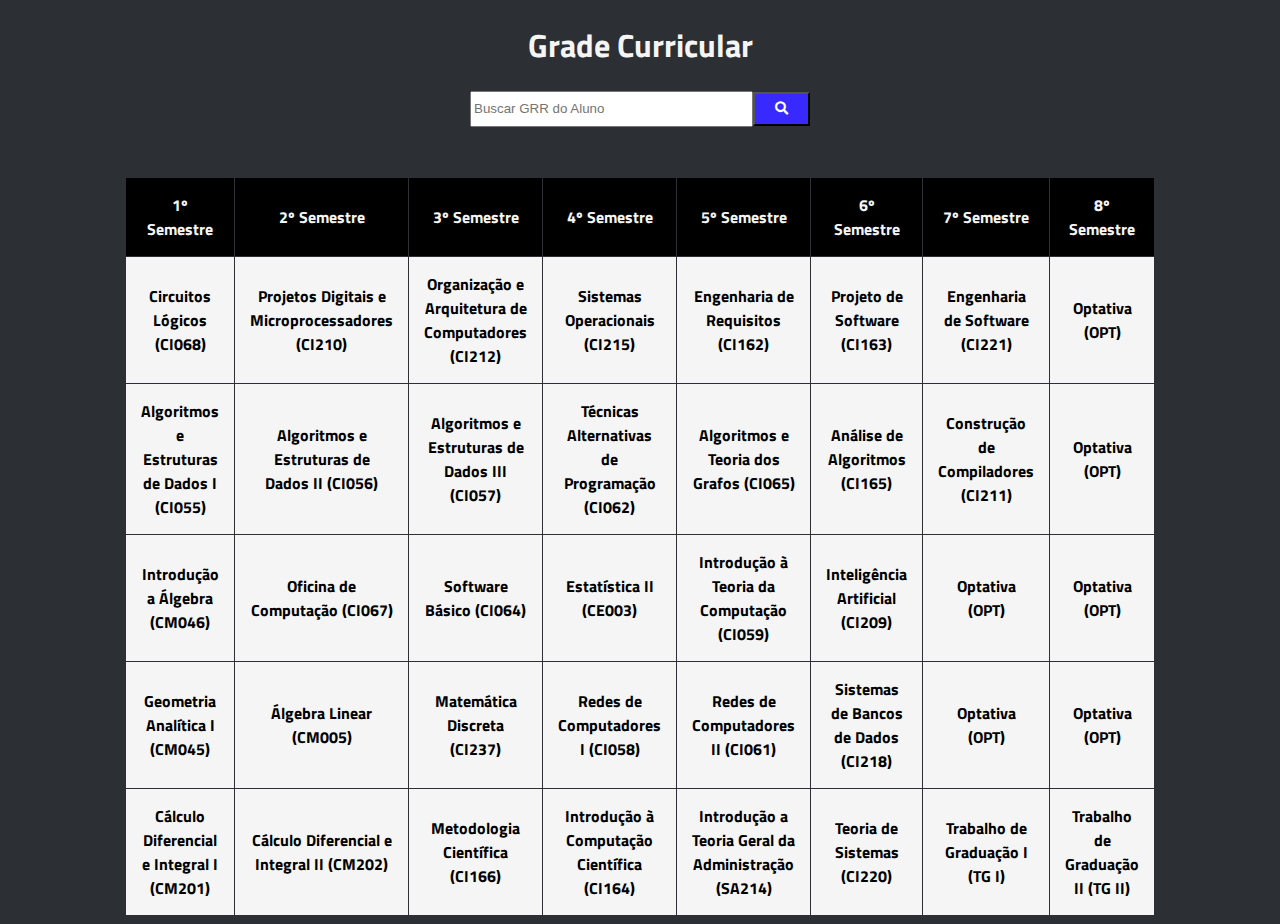
<file: index.html>
<!DOCTYPE html>
<html>
<head>
  <title>Visualizeitor</title>
  <link rel="stylesheet" href="https://cdnjs.cloudflare.com/ajax/libs/font-awesome/5.15.3/css/all.min.css">
  <link rel="preconnect" href="https://fonts.googleapis.com"> 
  <link rel="preconnect" href="https://fonts.gstatic.com" crossorigin> 
  <link href="https://fonts.googleapis.com/css2?family=Titillium+Web:wght@300&display=swap" rel="stylesheet">
  <link href="https://fonts.googleapis.com/css2?family=Titillium+Web:wght@600&display=swap" rel="stylesheet">
  <link rel="stylesheet" type="text/css" href="css/styles.css">
</head>
<body>
  <h1>Grade Curricular</h1>
  
  <div class="search-container">
    <input type="text" id="searchInput" placeholder="Buscar GRR do Aluno">
    <button class="search-button" type="button" id="btnSearch"><i class="fas fa-search"></i></button>
  </div>
  
  <table id="grade">
    <thead>
      <tr>
        <td class="semestre">1º Semestre</td>
        <td class="semestre">2º Semestre</td>
        <td class="semestre">3º Semestre</td>
        <td class="semestre">4º Semestre</td>
        <td class="semestre">5º Semestre</td>
        <td class="semestre">6º Semestre</td>
        <td class="semestre">7º Semestre</td>
        <td class="semestre">8º Semestre</td>
      </tr>
    </thead>
    <tbody>
      <tr>
        <td id="CI068">Circuitos Lógicos (CI068)</td>
        <td id="CI210">Projetos Digitais e Microprocessadores (CI210)</td>
        <td id="CI212">Organização e Arquitetura de Computadores (CI212)</td>
        <td id="CI125">Sistemas Operacionais (CI215)</td>
        <td id="CI162">Engenharia de Requisitos (CI162)</td>
        <td id="CI163">Projeto de Software (CI163)</td>
        <td id="CI221">Engenharia de Software (CI221)</td>
        <td id="OPT1">Optativa (OPT)</td>
      </tr>
      <tr>
          <td id="CI055">Algoritmos e Estruturas de Dados I (CI055)</td>
          <td id="CI056">Algoritmos e Estruturas de Dados II (CI056)</td>
          <td id="CI057">Algoritmos e Estruturas de Dados III (CI057)</td>
          <td id="CI062">Técnicas Alternativas de Programação (CI062)</td>
          <td id="CI065">Algoritmos e Teoria dos Grafos (CI065)</td>
          <td id="CI165">Análise de Algoritmos (CI165)</td>
          <td id="CI211">Construção de Compiladores (CI211)</td>
          <td id="OPT2">Optativa (OPT)</td>
      </tr>
      <tr>
          <td id="CM046">Introdução a Álgebra (CM046)</td>
          <td id="CI067">Oficina de Computação (CI067)</td>
          <td id="CI064">Software Básico (CI064)</td>
          <td id="CE003">Estatística II (CE003)</td>
          <td id="CI059">Introdução à Teoria da Computação (CI059)</td>
          <td id="CI209">Inteligência Artificial (CI209)</td>
          <td id="OPT3">Optativa (OPT)</td>
          <td id="OPT4">Optativa (OPT)</td>
      </tr>
      <tr>
          <td id="CM045">Geometria Analítica I (CM045)</td>
          <td id="CM005">Álgebra Linear (CM005)</td>
          <td id="CI237">Matemática Discreta (CI237)</td>
          <td id="CI058">Redes de Computadores I (CI058)</td>
          <td id="CI061">Redes de Computadores II (CI061)</td>
          <td id="CI218">Sistemas de Bancos de Dados (CI218)</td>
          <td id="OPT5">Optativa (OPT)</td>
          <td id="OPT6">Optativa (OPT)</td>
      </tr>
      <tr>
          <td id="CM201">Cálculo Diferencial e Integral I (CM201)</td>
          <td id="CM202">Cálculo Diferencial e Integral II (CM202)</td>
          <td id="CI166">Metodologia Científica (CI166)</td>
          <td id="CI164">Introdução à Computação Científica (CI164)</td>
          <td id="SA214">Introdução a Teoria Geral da Administração (SA214)</td>
          <td id="CI220">Teoria de Sistemas (CI220)</td>
          <td id="TG1">Trabalho de Graduação I (TG I)</td>
          <td id="TG2">Trabalho de Graduação II (TG II)</td>
      </tr>
    </tbody>
  </table>

  <script src="js/script.js"></script>
</body>
</html>
</file>
<file: css/styles.css>
body {
  font-family: 'Titillium Web', sans-serif;
  background-color:#2c2f33;
}
table {
    border-collapse: collapse;
    width: 80%;
    margin: 0 auto;
    background-color: whitesmoke;
  }
  
  td {
    border: 1px solid #2c2f33;
    padding: 15px;
    text-align: center;
    font-weight: bold;
  }
  
  h1 {
    text-align: center;
    color: whitesmoke;
  }
  
  span{
    font-weight: bold;
  }

  .semestre{
    background-color: black;
    color:whitesmoke
  }

  .search-container {
    display: flex;
    align-items: center;
    justify-content: center;
    margin-bottom: 50px;
  }
  
  .search-container input{
    height: 30px; /* Ajuste a altura conforme necessário */
    padding-right: 100px; /* Adicione um espaçamento à direita para o botão */
  }
  
  .search-container button {
    height: 34px; /* Ajuste a altura para ser a mesma do input */
    padding: 0 20px; /* Ajuste o espaçamento interno conforme necessário */
  }

  .search-button {
    background-color: #3829ff; /* Cor de fundo azul-turquesa */
    color: white; /* Cor do ícone em branco */
    /* Outras propriedades de estilo do botão */
  }

  .aprovado {
    background-color: green;
  }
  
  .reprovado {
    background-color: red;
  }
  
  .matriculado {
    background-color: yellow;
  }
  
  .equivalencia {
    background-color: blue;
  }

  .popup {
    position: fixed;
    top: 50%;
    left: 50%;
    transform: translate(-50%, -50%);
    background-color: #f44336;
    color: #fff;
    padding: 10px 20px;
    border-radius: 4px;
    box-shadow: 0 2px 4px rgba(0, 0, 0, 0.2);
    z-index: 9999;
}
.popup2 {
  position: fixed;
  top: 50%;
  left: 50%;
  transform: translate(-50%, -50%);
  background-color: green;
  color: #fff;
  padding: 10px 20px;
  border-radius: 4px;
  box-shadow: 0 2px 4px rgba(0, 0, 0, 0.2);
  z-index: 9999;
}
</file>
